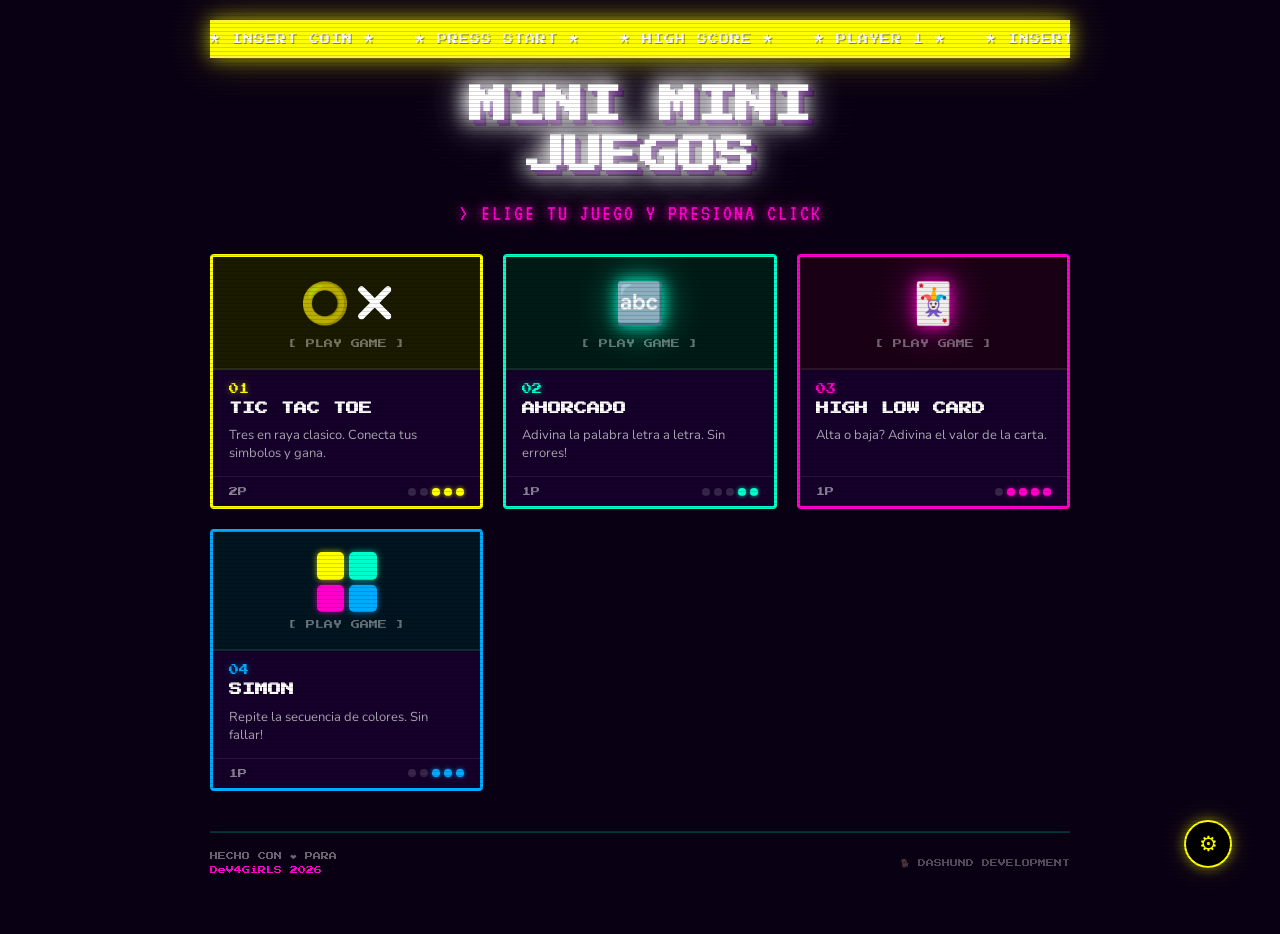
<file: app/index.html>
<!DOCTYPE html>
<html lang="es">

<head>
    <meta charset="UTF-8">
    <meta name="viewport" content="width=device-width, initial-scale=1.0">
    <title>Mini Mini Juegos</title>
    <link rel="preconnect" href="https://fonts.googleapis.com">
    <link rel="preconnect" href="https://fonts.gstatic.com" crossorigin>
    <link
        href="https://fonts.googleapis.com/css2?family=Press+Start+2P&family=VT323&family=Nunito:wght@400;600&display=swap"
        rel="stylesheet">
    <link rel="stylesheet" href="style.css">
    <link rel="stylesheet" href="settings.css">
</head>

<body>
    <!-- Efecto scanlines CRT de fondo -->
    <div class="scanlines" aria-hidden="true"></div>

    <!-- Contenedor principal -->
    <div class="main-container">

        <!-- Header -->
        <header class="site-header">

            <!-- Marquee de decoracion estilo arcade -->
            <div class="arcade-marquee" role="presentation">
                <div class="marquee-track" aria-hidden="true">
                    <span>★ INSERT COIN ★</span>
                    <span>★ PRESS START ★</span>
                    <span>★ HIGH SCORE ★</span>
                    <span>★ PLAYER 1 ★</span>
                    <span>★ INSERT COIN ★</span>
                    <span>★ PRESS START ★</span>
                    <span>★ HIGH SCORE ★</span>
                    <span>★ PLAYER 1 ★</span>
                </div>
            </div>

            <!-- Titulo principal -->
            <div class="title-wrapper">
                <div class="title-glow" aria-hidden="true">MINI MINI JUEGOS</div>
                <h1 class="site-title">MINI MINI<br>JUEGOS</h1>
            </div>

            <p class="site-subtitle">&gt; ELIGE TU JUEGO Y PRESIONA CLICK</p>

        </header>

        <!-- Grid de juegos -->
        <main>
            <div class="game-grid">

                <!-- Juego 1: Tic Tac Toe -->
                <div class="game-card game-card--c1" data-juego="tic-tac-toe">
                    <div class="card-screen">
                        <div class="card-emoji ttt-card-emoji" aria-hidden="true">
                            <span class="ttt-emoji-main">⭕</span>
                            <span class="ttt-emoji-sub">❌</span>
                        </div>
                        <div class="card-play-label" aria-hidden="true">[ PLAY GAME ]</div>
                    </div>
                    <div class="card-info">
                        <div class="card-number">01</div>
                        <h2 class="card-title">TIC TAC TOE</h2>
                        <p class="card-description">Tres en raya clasico. Conecta tus simbolos y gana.</p>
                    </div>
                    <div class="card-bottom">
                        <span class="card-credits">2P</span>
                        <span class="card-difficulty">
                            <span class="dot dot--off"></span>
                            <span class="dot dot--off"></span>
                            <span class="dot dot--c1"></span>
                            <span class="dot dot--c1"></span>
                            <span class="dot dot--c1"></span>
                        </span>
                    </div>
                </div>

                <!-- Juego 2: Hangman (Ahorcado) -->
                <div class="game-card game-card--c2" data-juego="ahorcado">
                    <div class="card-screen">
                        <div class="card-emoji card-emoji--c2" aria-hidden="true">🔤</div>
                        <div class="card-play-label" aria-hidden="true">[ PLAY GAME ]</div>
                    </div>
                    <div class="card-info">
                        <div class="card-number">02</div>
                        <h2 class="card-title">AHORCADO</h2>
                        <p class="card-description">Adivina la palabra letra a letra. Sin errores!</p>
                    </div>
                    <div class="card-bottom">
                        <span class="card-credits">1P</span>
                        <span class="card-difficulty">
                            <span class="dot dot--off"></span>
                            <span class="dot dot--off"></span>
                            <span class="dot dot--off"></span>
                            <span class="dot dot--c2"></span>
                            <span class="dot dot--c2"></span>
                        </span>
                    </div>
                </div>

                <!-- Juego 3: High Card Low Card -->
                <div class="game-card game-card--c3">
                    <div class="card-screen">
                        <div class="card-emoji card-emoji--c3" aria-hidden="true">🃏</div>
                        <div class="card-play-label" aria-hidden="true">[ PLAY GAME ]</div>
                    </div>
                    <div class="card-info">
                        <div class="card-number">03</div>
                        <h2 class="card-title">HIGH LOW CARD</h2>
                        <p class="card-description">Alta o baja? Adivina el valor de la carta.</p>
                    </div>
                    <div class="card-bottom">
                        <span class="card-credits">1P</span>
                        <span class="card-difficulty">
                            <span class="dot dot--off"></span>
                            <span class="dot dot--c3"></span>
                            <span class="dot dot--c3"></span>
                            <span class="dot dot--c3"></span>
                            <span class="dot dot--c3"></span>
                        </span>
                    </div>
                </div>

                <!-- Juego 4: Simon -->
                <div class="game-card game-card--c4" data-juego="simon">
                    <div class="card-screen">
                        <div class="simon-preview" aria-hidden="true">
                            <div class="simon-q simon-q--c1"></div>
                            <div class="simon-q simon-q--c2"></div>
                            <div class="simon-q simon-q--c3"></div>
                            <div class="simon-q simon-q--c4"></div>
                        </div>
                        <div class="card-play-label" aria-hidden="true">[ PLAY GAME ]</div>
                    </div>
                    <div class="card-info">
                        <div class="card-number">04</div>
                        <h2 class="card-title">SIMON</h2>
                        <p class="card-description">Repite la secuencia de colores. Sin fallar!</p>
                    </div>
                    <div class="card-bottom">
                        <span class="card-credits">1P</span>
                        <span class="card-difficulty">
                            <span class="dot dot--off"></span>
                            <span class="dot dot--off"></span>
                            <span class="dot dot--c4"></span>
                            <span class="dot dot--c4"></span>
                            <span class="dot dot--c4"></span>
                        </span>
                    </div>
                </div>

                <!-- Agregar más juegos aquí -->
                <!-- Ejemplo:
                <div class="game-card game-card--green">
                    <div class="card-screen">
                        <div class="card-emoji" aria-hidden="true">🎯</div>
                        <div class="card-play-label" aria-hidden="true">[ PLAY GAME ]</div>
                    </div>
                    <div class="card-info">
                        <div class="card-number">04</div>
                        <h2 class="card-title">NOMBRE JUEGO</h2>
                        <p class="card-description">Descripcion corta del juego nuevo.</p>
                    </div>
                    <div class="card-bottom">
                        <span class="card-credits">XP</span>
                        <span class="card-difficulty">⬛⬛⬛⬛⬜</span>
                    </div>
                </div>
                -->

            </div>
            <!-- Pantalla: Tic Tac Toe -->
            <!-- Pantalla: Simon -->
            <div id="pantalla-ahorcado" class="pantalla-juego" style="display: none;">
                <button class="btn-volver">&larr; VOLVER</button>
                <h2 class="juego-titulo juego-titulo--c2">AHORCADO</h2>
                <div class="ahorcado-layout">
                    <div class="ahorcado-stage" aria-hidden="true">
                        <div class="ahorcado-gallows ahorcado-gallows--base"></div>
                        <div class="ahorcado-gallows ahorcado-gallows--pole"></div>
                        <div class="ahorcado-gallows ahorcado-gallows--beam"></div>
                        <div class="ahorcado-gallows ahorcado-gallows--rope"></div>
                        <div class="ahorcado-figure-part ahorcado-figure-part--head"></div>
                        <div class="ahorcado-figure-part ahorcado-figure-part--body"></div>
                        <div class="ahorcado-figure-part ahorcado-figure-part--arm-left"></div>
                        <div class="ahorcado-figure-part ahorcado-figure-part--arm-right"></div>
                        <div class="ahorcado-figure-part ahorcado-figure-part--leg-left"></div>
                        <div class="ahorcado-figure-part ahorcado-figure-part--leg-right"></div>
                    </div>
                    <div class="ahorcado-panel">
                        <div class="ahorcado-hint">PISTA: <span id="ahorcado-pista">---</span></div>
                        <div class="ahorcado-progress">ERRORES: <span id="ahorcado-progress">0 / 6</span></div>
                        <div id="ahorcado-word" class="ahorcado-word" aria-label="Palabra oculta"></div>
                        <div class="ahorcado-wrong-wrap">
                            <span class="ahorcado-wrong-label">LETRAS FALLADAS</span>
                            <div id="ahorcado-wrong" class="ahorcado-wrong">NINGUNA</div>
                        </div>
                        <div id="ahorcado-mensaje" class="ahorcado-mensaje">PULSA UNA LETRA</div>
                        <div id="ahorcado-keyboard" class="ahorcado-keyboard"></div>
                        <button id="ahorcado-reiniciar" class="btn-reiniciar btn-reiniciar--c2">NUEVA PALABRA</button>
                    </div>
                </div>
            </div>

            <div id="pantalla-simon" class="pantalla-juego" style="display: none;">
                <button class="btn-volver">&larr; VOLVER</button>
                <h2 class="juego-titulo juego-titulo--c4">SIMON</h2>
                <div class="simon-nivel-wrap">
                    NIVEL: <span id="simon-nivel">0</span>
                </div>
                <div class="simon-tablero">
                    <button class="simon-boton simon-boton--c1" aria-label="Color 1"></button>
                    <button class="simon-boton simon-boton--c2" aria-label="Color 2"></button>
                    <button class="simon-boton simon-boton--c3" aria-label="Color 3"></button>
                    <button class="simon-boton simon-boton--c4" aria-label="Color 4"></button>
                </div>
                <div id="simon-mensaje" class="simon-mensaje"></div>
                <button id="simon-start" class="btn-reiniciar">START</button>
            </div>

            <div id="pantalla-tic-tac-toe" class="pantalla-juego" style="display: none;">
                <button class="btn-volver">&larr; VOLVER</button>
                <h2 class="juego-titulo juego-titulo--c1">TIC TAC TOE</h2>
                <div class="ttt-turno">TURNO: <span id="ttt-turno-texto">X</span></div>
                <div class="ttt-tablero">
                    <button class="ttt-celda" data-celda="0"></button>
                    <button class="ttt-celda" data-celda="1"></button>
                    <button class="ttt-celda" data-celda="2"></button>
                    <button class="ttt-celda" data-celda="3"></button>
                    <button class="ttt-celda" data-celda="4"></button>
                    <button class="ttt-celda" data-celda="5"></button>
                    <button class="ttt-celda" data-celda="6"></button>
                    <button class="ttt-celda" data-celda="7"></button>
                    <button class="ttt-celda" data-celda="8"></button>
                </div>
                <div id="ttt-mensaje" class="ttt-mensaje"></div>
                <button id="ttt-reiniciar" class="btn-reiniciar" style="display: none;">REINICIAR</button>
            </div>
        </main>

        <!-- Footer -->
        <footer class="site-footer">
            <div class="footer-score">
                <span class="score-label">HECHO CON ❤ PARA</span>
                <span class="score-value">DeV4GiRLS 2026</span>
            </div>
            <div class="footer-company">
                <span class="footer-company-icon" aria-hidden="true">🐕</span>
                <span class="footer-company-name">DASHUND DEVELOPMENT</span>
            </div>
        </footer>

    </div>

    <!-- Indicador de paleta (aparece al pulsar R) -->
    <div class="palette-indicator" id="palette-indicator" aria-live="polite">
        <div class="palette-indicator-hint">[R] CAMBIAR PALETA</div>
        <div class="palette-indicator-nombre" id="pi-nombre">ORIGINAL</div>
        <div class="palette-indicator-num" id="pi-num">1 / 10</div>
    </div>

    <!-- FAB Settings -->
    <button id="btn-settings" aria-label="Configuración">⚙</button>

    <!-- Modal Settings -->
    <div id="modal-settings" class="modal-overlay" hidden>
        <div class="modal-panel" role="dialog" aria-modal="true" aria-label="Configuración">
            <button id="modal-close" class="modal-close" aria-label="Cerrar">✕</button>
            <h2 class="modal-title">SETTINGS</h2>
            <div class="modal-section">
                <p class="modal-label">COLOR PALETTE</p>
                <div id="palette-picker" class="palette-picker"></div>
            </div>
        </div>
    </div>

    <script src="palettes.js"></script>
    <script src="tic-tac-toe.js"></script>
    <script src="ahorcado.js"></script>
    <script src="simon.js"></script>
    <script src="settings.js"></script>
    <script src="navigation.js"></script>
    <script src="app.js"></script>
</body>

</html>
</file>
<file: app/style.css>
/* ── Reset básico ─────────────────────────────────── */
*, *::before, *::after {
    box-sizing: border-box;
    margin: 0;
    padding: 0;
}

/* ── Variables CSS (Paleta activa) ────────────────── */
:root {
    /* Banner marquee */
    --banner-bg:      #ffff00;
    --banner-border:  #ffee44;
    --banner-glow-1:  rgba(255,255,0,0.6);
    --banner-glow-2:  rgba(255,255,0,0.3);

    /* Subtítulo */
    --sub-color:      #ff00cc;
    --sub-glow:       rgba(255,0,204,0.5);

    /* Tarjeta 1 — Tic Tac Toe */
    --c1:             #ffff00;
    --c1-rgb:         255, 255, 0;
    --c1-bg:          #1a1a00;
    --c1-light:       #ffff88;

    /* Tarjeta 2 — Ahorcado */
    --c2:             #00ffcc;
    --c2-rgb:         0, 255, 204;
    --c2-bg:          #001a15;
    --c2-light:       #88ffee;

    /* Tarjeta 3 — High Low Card */
    --c3:             #ff00cc;
    --c3-rgb:         255, 0, 204;
    --c3-bg:          #1a0015;
    --c3-light:       #ff88ee;

    /* Tarjeta 4 — Simon */
    --c4:             #00aaff;
    --c4-rgb:         0, 170, 255;
    --c4-bg:          #001520;
    --c4-light:       #88ccff;
}

/* ── Body ─────────────────────────────────────────── */
body {
    background-color: #0a0014;
    color: #ffffff;
    font-family: 'Nunito', Arial, sans-serif;
    min-height: 100vh;
    overflow-x: hidden;
}

/* ── Efecto scanlines CRT ─────────────────────────── */
.scanlines {
    position: fixed;
    top: 0; left: 0;
    width: 100%; height: 100%;
    background: repeating-linear-gradient(
        to bottom,
        transparent 0px,
        transparent 3px,
        rgba(0, 0, 0, 0.15) 3px,
        rgba(0, 0, 0, 0.15) 4px
    );
    pointer-events: none;
    z-index: 999;
}

/* ── Contenedor principal ─────────────────────────── */
.main-container {
    max-width: 900px;
    margin: 0 auto;
    padding: 0 20px 40px;
}

/* ── Header ───────────────────────────────────────── */
.site-header {
    text-align: center;
    padding: 20px 0 30px;
}

/* ── Marquee arcade ───────────────────────────────── */
.arcade-marquee {
    background-color: var(--banner-bg);
    overflow: hidden;
    padding: 6px 0;
    margin-bottom: 24px;
    border-top: 2px solid var(--banner-border);
    border-bottom: 2px solid var(--banner-border);
    box-shadow: 0 0 18px var(--banner-glow-1), 0 0 40px var(--banner-glow-2);
    transition: background-color 0.4s, border-color 0.4s, box-shadow 0.4s;
}

.marquee-track {
    display: inline-flex;
    gap: 40px;
    animation: marquee 18s linear infinite;
    white-space: nowrap;
}

.marquee-track span {
    font-family: 'Press Start 2P', monospace;
    font-size: 10px;
    color: #ffffff;
    letter-spacing: 1px;
    text-shadow: 1px 1px 0 rgba(0, 0, 0, 0.4);
}

@keyframes marquee {
    from { transform: translateX(0); }
    to   { transform: translateX(-50%); }
}

/* ── Título principal ─────────────────────────────── */
.title-wrapper {
    position: relative;
    display: inline-block;
    margin-bottom: 12px;
}

.title-glow {
    position: absolute;
    top: 0; left: 0; right: 0;
    font-family: 'Press Start 2P', monospace;
    font-size: 2.4rem;
    color: transparent;
    text-shadow: 0 0 20px #ffffff, 0 0 40px rgba(255, 255, 255, 0.6), 0 0 60px rgba(255, 255, 255, 0.3);
    pointer-events: none;
    user-select: none;
    line-height: 1.3;
}

.site-title {
    font-family: 'Press Start 2P', monospace;
    font-size: 2.4rem;
    line-height: 1.3;
    color: #ffffff;
    text-shadow:
        4px 4px 0 #440066,
        6px 6px 0 #220033,
        0 0 20px rgba(255, 255, 255, 0.8),
        0 0 40px rgba(255, 255, 255, 0.4);
}

.site-subtitle {
    font-family: 'VT323', monospace;
    font-size: 1.4rem;
    color: var(--sub-color);
    letter-spacing: 2px;
    margin-top: 8px;
    text-shadow: 0 0 8px var(--sub-color), 0 0 18px var(--sub-glow);
    transition: color 0.4s, text-shadow 0.4s;
}

/* ── Grid de juegos ───────────────────────────────── */
.game-grid {
    display: grid;
    grid-template-columns: repeat(auto-fill, minmax(240px, 1fr));
    gap: 20px;
}

/* ── Tarjeta de juego (base) ──────────────────────── */
.game-card {
    background-color: #15002a;
    border: 3px solid #440066;
    border-radius: 4px;
    cursor: pointer;
    transition: transform 0.1s, box-shadow 0.1s, border-color 0.4s;
    overflow: hidden;
    display: flex;
    flex-direction: column;
}

.game-card:hover {
    transform: translateY(-4px);
    box-shadow: 0 8px 24px rgba(0, 0, 0, 0.6);
}

.game-card .card-number { transition: text-shadow 0.2s, color 0.4s; }
.game-card .card-title  { transition: text-shadow 0.2s; }

.game-card:active { transform: translateY(0); }

/* ── Variante Tarjeta 1 ───────────────────────────── */
.game-card--c1 { border-color: var(--c1); }
.game-card--c1 .card-screen { background-color: var(--c1-bg); transition: background-color 0.4s; }
.game-card--c1 .card-number { color: var(--c1); text-shadow: 0 0 6px rgba(var(--c1-rgb), 0.5); }

.game-card--c1:hover {
    box-shadow: 0 8px 24px rgba(var(--c1-rgb), 0.4), 0 0 50px rgba(var(--c1-rgb), 0.2);
    border-color: var(--c1-light);
}
.game-card--c1:hover .card-number { text-shadow: 0 0 10px var(--c1), 0 0 20px var(--c1); }
.game-card--c1:hover .card-title  { text-shadow: 0 0 8px rgba(var(--c1-rgb), 0.5); }

/* ── Variante Tarjeta 2 ───────────────────────────── */
.game-card--c2 { border-color: var(--c2); }
.game-card--c2 .card-screen { background-color: var(--c2-bg); transition: background-color 0.4s; }
.game-card--c2 .card-number { color: var(--c2); text-shadow: 0 0 6px rgba(var(--c2-rgb), 0.5); }

.game-card--c2:hover {
    box-shadow: 0 8px 24px rgba(var(--c2-rgb), 0.4), 0 0 50px rgba(var(--c2-rgb), 0.2);
    border-color: var(--c2-light);
}
.game-card--c2:hover .card-number { text-shadow: 0 0 10px var(--c2), 0 0 20px var(--c2); }
.game-card--c2:hover .card-title  { text-shadow: 0 0 8px rgba(var(--c2-rgb), 0.5); }

/* ── Variante Tarjeta 3 ───────────────────────────── */
.game-card--c3 { border-color: var(--c3); }
.game-card--c3 .card-screen { background-color: var(--c3-bg); transition: background-color 0.4s; }
.game-card--c3 .card-number { color: var(--c3); text-shadow: 0 0 6px rgba(var(--c3-rgb), 0.5); }

.game-card--c3:hover {
    box-shadow: 0 8px 24px rgba(var(--c3-rgb), 0.4), 0 0 50px rgba(var(--c3-rgb), 0.2);
    border-color: var(--c3-light);
}
.game-card--c3:hover .card-number { text-shadow: 0 0 10px var(--c3), 0 0 20px var(--c3); }
.game-card--c3:hover .card-title  { text-shadow: 0 0 8px rgba(var(--c3-rgb), 0.5); }

/* ── Variante Tarjeta 4 ───────────────────────────── */
.game-card--c4 { border-color: var(--c4); }
.game-card--c4 .card-screen { background-color: var(--c4-bg); transition: background-color 0.4s; }
.game-card--c4 .card-number { color: var(--c4); text-shadow: 0 0 6px rgba(var(--c4-rgb), 0.5); }

.game-card--c4:hover {
    box-shadow: 0 8px 24px rgba(var(--c4-rgb), 0.4), 0 0 50px rgba(var(--c4-rgb), 0.2);
    border-color: var(--c4-light);
}
.game-card--c4:hover .card-number { text-shadow: 0 0 10px var(--c4), 0 0 20px var(--c4); }
.game-card--c4:hover .card-title  { text-shadow: 0 0 8px rgba(var(--c4-rgb), 0.5); }
.game-card--c4:hover .card-play-label {
    color: var(--c4);
    text-shadow: 0 0 8px var(--c4), 0 0 18px var(--c4), 0 0 30px rgba(var(--c4-rgb), 0.5);
    letter-spacing: 2px;
}

/* ── Pantalla de la tarjeta ───────────────────────── */
.card-screen {
    padding: 20px;
    text-align: center;
    border-bottom: 2px solid rgba(255,255,255,0.08);
}

.card-emoji {
    font-size: 2.5rem;
    display: block;
    margin-bottom: 8px;
}

/* ── Preview Simon (4 cuadrantes) ─────────────────── */
.simon-preview {
    display: grid;
    grid-template-columns: 1fr 1fr;
    grid-template-rows: 1fr 1fr;
    gap: 5px;
    width: 60px;
    height: 60px;
    margin: 0 auto 8px;
}

.simon-q {
    border-radius: 5px;
    transition: background-color 0.4s, box-shadow 0.4s;
}

.simon-q--c1 { background-color: var(--c1); box-shadow: 0 0 6px rgba(var(--c1-rgb), 0.7); }
.simon-q--c2 { background-color: var(--c2); box-shadow: 0 0 6px rgba(var(--c2-rgb), 0.7); }
.simon-q--c3 { background-color: var(--c3); box-shadow: 0 0 6px rgba(var(--c3-rgb), 0.7); }
.simon-q--c4 { background-color: var(--c4); box-shadow: 0 0 6px rgba(var(--c4-rgb), 0.7); }

/* ── Emoji doble Tic Tac Toe ──────────────────────── */
.ttt-card-emoji {
    display: flex;
    align-items: center;
    justify-content: center;
    gap: 6px;
}

.ttt-emoji-main {
    font-size: 2.5rem;
    /* filter se actualiza via JS según la paleta activa */
    filter: sepia(1) saturate(8) hue-rotate(30deg) brightness(1.1);
    transition: filter 0.4s;
}

.ttt-emoji-sub {
    font-size: 1.875rem;
    filter: brightness(0) invert(1);
}

/* Emojis teñidos con el color de su tarjeta vía drop-shadow */
.card-emoji--c2 {
    filter: drop-shadow(0 0 8px var(--c2)) drop-shadow(0 0 18px rgba(var(--c2-rgb), 0.5));
    transition: filter 0.4s;
}
.card-emoji--c3 {
    filter: drop-shadow(0 0 8px var(--c3)) drop-shadow(0 0 18px rgba(var(--c3-rgb), 0.5));
    transition: filter 0.4s;
}

/* ── [PLAY GAME] label ────────────────────────────── */
.card-play-label {
    font-family: 'Press Start 2P', monospace;
    font-size: 9px;
    color: rgba(255,255,255,0.4);
    transition: color 0.2s, text-shadow 0.2s, letter-spacing 0.2s;
}

.game-card--c1:hover .card-play-label {
    color: var(--c1);
    text-shadow: 0 0 8px var(--c1), 0 0 18px var(--c1), 0 0 30px rgba(var(--c1-rgb), 0.5);
    letter-spacing: 2px;
}
.game-card--c2:hover .card-play-label {
    color: var(--c2);
    text-shadow: 0 0 8px var(--c2), 0 0 18px var(--c2), 0 0 30px rgba(var(--c2-rgb), 0.5);
    letter-spacing: 2px;
}
.game-card--c3:hover .card-play-label {
    color: var(--c3);
    text-shadow: 0 0 8px var(--c3), 0 0 18px var(--c3), 0 0 30px rgba(var(--c3-rgb), 0.5);
    letter-spacing: 2px;
}

/* ── Info de la tarjeta ───────────────────────────── */
.card-info {
    padding: 14px 16px;
    flex: 1;
}

.card-number {
    font-family: 'Press Start 2P', monospace;
    font-size: 10px;
    margin-bottom: 6px;
}

.card-title {
    font-family: 'Press Start 2P', monospace;
    font-size: 13px;
    margin-bottom: 8px;
    line-height: 1.4;
}

.card-description {
    font-size: 13px;
    color: rgba(255,255,255,0.65);
    line-height: 1.4;
}

/* ── Parte inferior de la tarjeta ─────────────────── */
.card-bottom {
    padding: 10px 16px;
    border-top: 1px solid rgba(255,255,255,0.08);
    display: flex;
    justify-content: space-between;
    align-items: center;
}

.card-credits {
    font-family: 'Press Start 2P', monospace;
    font-size: 9px;
    color: rgba(255,255,255,0.5);
}

.card-difficulty {
    display: flex;
    align-items: center;
    gap: 4px;
}

/* ── Puntos de dificultad ─────────────────────────── */
.dot {
    display: inline-block;
    width: 8px;
    height: 8px;
    border-radius: 50%;
}

.dot--off { background-color: rgba(255,255,255,0.15); }
.dot--c1  { background-color: var(--c1); box-shadow: 0 0 4px rgba(var(--c1-rgb), 0.8); transition: background-color 0.4s, box-shadow 0.4s; }
.dot--c2  { background-color: var(--c2); box-shadow: 0 0 4px rgba(var(--c2-rgb), 0.8); transition: background-color 0.4s, box-shadow 0.4s; }
.dot--c3  { background-color: var(--c3); box-shadow: 0 0 4px rgba(var(--c3-rgb), 0.8); transition: background-color 0.4s, box-shadow 0.4s; }
.dot--c4  { background-color: var(--c4); box-shadow: 0 0 4px rgba(var(--c4-rgb), 0.8); transition: background-color 0.4s, box-shadow 0.4s; }

/* ── Footer ───────────────────────────────────────── */
.site-footer {
    margin-top: 40px;
    padding: 16px 0;
    border-top: 2px solid rgba(0,255,204,0.2);
    display: flex;
    justify-content: space-between;
    align-items: center;
    flex-wrap: wrap;
    gap: 10px;
}

.footer-score {
    font-family: 'Press Start 2P', monospace;
    font-size: 8px;
    line-height: 1.8;
}

.score-label { color: rgba(255,255,255,0.4); }
.score-value { color: #ff00cc; display: block; }

.footer-company {
    font-family: 'Press Start 2P', monospace;
    font-size: 8px;
    color: rgba(255,255,255,0.3);
    display: flex;
    align-items: center;
    gap: 8px;
}

/* ── Pantalla de juego ────────────────────────────── */
.pantalla-juego {
    padding: 20px 0;
}

.btn-volver {
    font-family: 'Press Start 2P', monospace;
    font-size: 10px;
    background: transparent;
    color: rgba(255,255,255,0.6);
    border: 2px solid rgba(255,255,255,0.2);
    padding: 10px 16px;
    cursor: pointer;
    margin-bottom: 24px;
    transition: color 0.1s, border-color 0.1s;
}

.btn-volver:hover {
    color: #00ffcc;
    border-color: #00ffcc;
    text-shadow: 0 0 8px #00ffcc, 0 0 16px rgba(0,255,204,0.4);
    box-shadow: 0 0 12px rgba(0, 255, 204, 0.3);
}

.juego-titulo {
    font-family: 'Press Start 2P', monospace;
    font-size: 1.4rem;
    text-align: center;
    margin-bottom: 20px;
}

.juego-titulo--c1 {
    color: var(--c1);
    text-shadow: 3px 3px 0 #888800, 0 0 16px var(--c1), 0 0 32px rgba(var(--c1-rgb), 0.4);
    transition: color 0.4s, text-shadow 0.4s;
}

.juego-titulo--c2 {
    color: var(--c2);
    text-shadow: 3px 3px 0 #004433, 0 0 16px var(--c2), 0 0 32px rgba(var(--c2-rgb), 0.4);
    transition: color 0.4s, text-shadow 0.4s;
}

/* ── Tic Tac Toe ──────────────────────────────────── */
.ttt-turno {
    font-family: 'Press Start 2P', monospace;
    font-size: 11px;
    text-align: center;
    margin-bottom: 20px;
    color: rgba(255,255,255,0.9);
    text-shadow: 0 0 8px rgba(255,255,255,0.4);
}

.ttt-tablero {
    display: grid;
    grid-template-columns: repeat(3, 90px);
    grid-template-rows: repeat(3, 90px);
    gap: 6px;
    margin: 0 auto 20px;
    width: fit-content;
}

.ttt-celda {
    width: 90px;
    height: 90px;
    background-color: #15002a;
    border: 3px solid var(--c1);
    color: var(--c1);
    font-family: 'Press Start 2P', monospace;
    font-size: 2rem;
    cursor: pointer;
    transition: background-color 0.1s, border-color 0.4s, color 0.4s;
}

.ttt-celda:hover:not(:disabled) {
    background-color: #220044;
    box-shadow: inset 0 0 18px rgba(var(--c1-rgb), 0.2), 0 0 12px rgba(var(--c1-rgb), 0.3);
}

.ttt-celda:disabled { cursor: default; }

.ttt-celda--x { color: var(--c1); }
.ttt-celda--o { color: var(--c3); }

.ttt-mensaje {
    font-family: 'Press Start 2P', monospace;
    font-size: 13px;
    text-align: center;
    min-height: 24px;
    color: var(--c2);
    margin-bottom: 16px;
    text-shadow: 0 0 10px var(--c2), 0 0 24px rgba(var(--c2-rgb), 0.5);
    transition: color 0.4s, text-shadow 0.4s;
}

.btn-reiniciar {
    display: block;
    margin: 0 auto;
    font-family: 'Press Start 2P', monospace;
    font-size: 10px;
    background-color: var(--c3);
    color: #ffffff;
    border: none;
    padding: 12px 24px;
    cursor: pointer;
    transition: background-color 0.15s, box-shadow 0.15s, background-color 0.4s;
    box-shadow: 0 0 12px rgba(var(--c3-rgb), 0.5), 0 0 24px rgba(var(--c3-rgb), 0.3);
    text-shadow: 0 0 6px rgba(255,255,255,0.5);
}

.btn-reiniciar:hover {
    filter: brightness(0.85);
    box-shadow: 0 0 20px rgba(var(--c3-rgb), 0.8), 0 0 40px rgba(var(--c3-rgb), 0.4);
}

.btn-reiniciar--c2 {
    background-color: var(--c2);
    box-shadow: 0 0 12px rgba(var(--c2-rgb), 0.5), 0 0 24px rgba(var(--c2-rgb), 0.3);
}

.btn-reiniciar--c2:hover {
    box-shadow: 0 0 20px rgba(var(--c2-rgb), 0.8), 0 0 40px rgba(var(--c2-rgb), 0.4);
}

/* ── Ahorcado ─────────────────────────────────────── */
.ahorcado-layout {
    display: grid;
    grid-template-columns: 260px 1fr;
    gap: 24px;
    align-items: start;
}

.ahorcado-stage {
    position: relative;
    width: 260px;
    height: 340px;
    margin: 0 auto;
    background: linear-gradient(180deg, rgba(0, 255, 204, 0.06), rgba(0, 0, 0, 0));
    border: 1px solid rgba(var(--c2-rgb), 0.15);
    box-shadow: inset 0 0 24px rgba(var(--c2-rgb), 0.08), 0 0 24px rgba(var(--c2-rgb), 0.12);
}

.ahorcado-gallows,
.ahorcado-figure-part {
    position: absolute;
    background: var(--c2);
    box-shadow: 0 0 10px rgba(var(--c2-rgb), 0.45);
    transition: opacity 0.15s, background-color 0.4s, box-shadow 0.4s;
}

.ahorcado-gallows--base {
    width: 130px;
    height: 6px;
    left: 40px;
    bottom: 26px;
}

.ahorcado-gallows--pole {
    width: 6px;
    height: 260px;
    left: 72px;
    bottom: 26px;
}

.ahorcado-gallows--beam {
    width: 120px;
    height: 6px;
    left: 72px;
    top: 36px;
}

.ahorcado-gallows--rope {
    width: 4px;
    height: 40px;
    left: 188px;
    top: 42px;
}

.ahorcado-figure-part {
    background: transparent;
    box-shadow: none;
    visibility: hidden;
}

.ahorcado-figure-part--head {
    width: 42px;
    height: 42px;
    border: 5px solid var(--c2);
    border-radius: 50%;
    left: 168px;
    top: 82px;
}

.ahorcado-figure-part--body {
    width: 6px;
    height: 74px;
    left: 186px;
    top: 114px;
    background: var(--c2);
}

.ahorcado-figure-part--arm-left {
    width: 56px;
    height: 6px;
    left: 136px;
    top: 136px;
    transform: rotate(32deg);
    transform-origin: right center;
    background: var(--c2);
}

.ahorcado-figure-part--arm-right {
    width: 56px;
    height: 6px;
    left: 188px;
    top: 136px;
    transform: rotate(-32deg);
    transform-origin: left center;
    background: var(--c2);
}

.ahorcado-figure-part--leg-left {
    width: 56px;
    height: 6px;
    left: 138px;
    top: 186px;
    transform: rotate(-38deg);
    transform-origin: right center;
    background: var(--c2);
}

.ahorcado-figure-part--leg-right {
    width: 56px;
    height: 6px;
    left: 188px;
    top: 186px;
    transform: rotate(38deg);
    transform-origin: left center;
    background: var(--c2);
}

.ahorcado-panel {
    display: flex;
    flex-direction: column;
    gap: 14px;
}

.ahorcado-hint,
.ahorcado-progress,
.ahorcado-wrong-label {
    font-family: 'Press Start 2P', monospace;
    font-size: 9px;
    line-height: 1.5;
}

.ahorcado-hint,
.ahorcado-progress {
    color: rgba(255, 255, 255, 0.88);
}

.ahorcado-hint span,
.ahorcado-progress span {
    color: var(--c2);
    text-shadow: 0 0 8px var(--c2);
}

.ahorcado-word {
    display: flex;
    flex-wrap: wrap;
    gap: 8px;
    padding: 6px 0;
}

.ahorcado-letter {
    min-width: 30px;
    height: 42px;
    display: inline-flex;
    align-items: flex-end;
    justify-content: center;
    font-family: 'Press Start 2P', monospace;
    font-size: 18px;
    color: var(--c2);
    border-bottom: 3px solid rgba(var(--c2-rgb), 0.35);
    text-shadow: 0 0 10px rgba(var(--c2-rgb), 0.35);
}

.ahorcado-letter--space {
    min-width: 18px;
    border-bottom: none;
}

.ahorcado-letter--revealed {
    border-bottom-color: var(--c2);
}

.ahorcado-letter--win {
    color: var(--c1);
    border-bottom-color: var(--c1);
    text-shadow: 0 0 10px rgba(var(--c1-rgb), 0.45);
}

.ahorcado-letter--lose {
    color: var(--c3);
    border-bottom-color: var(--c3);
    text-shadow: 0 0 10px rgba(var(--c3-rgb), 0.45);
}

.ahorcado-wrong-wrap {
    display: flex;
    flex-direction: column;
    gap: 6px;
}

.ahorcado-wrong-label {
    color: rgba(255, 255, 255, 0.45);
}

.ahorcado-wrong {
    min-height: 24px;
    font-family: 'Press Start 2P', monospace;
    font-size: 9px;
    color: var(--c3);
    text-shadow: 0 0 8px rgba(var(--c3-rgb), 0.45);
    line-height: 1.7;
}

.ahorcado-mensaje {
    min-height: 24px;
    font-family: 'Press Start 2P', monospace;
    font-size: 10px;
    color: var(--c2);
    text-shadow: 0 0 10px rgba(var(--c2-rgb), 0.45);
}

.ahorcado-keyboard {
    display: grid;
    grid-template-columns: repeat(7, minmax(0, 1fr));
    gap: 8px;
}

.ahorcado-key {
    font-family: 'Press Start 2P', monospace;
    font-size: 10px;
    padding: 12px 0;
    border: 2px solid rgba(var(--c2-rgb), 0.2);
    background: rgba(0, 0, 0, 0.35);
    color: rgba(255, 255, 255, 0.82);
    cursor: pointer;
    transition: transform 0.08s, border-color 0.12s, background-color 0.12s, color 0.12s, box-shadow 0.12s;
}

.ahorcado-key:hover:not(:disabled) {
    transform: translateY(-2px);
    border-color: rgba(var(--c2-rgb), 0.55);
    box-shadow: 0 0 12px rgba(var(--c2-rgb), 0.25);
}

.ahorcado-key:disabled {
    cursor: default;
    opacity: 0.55;
}

.ahorcado-key--correct {
    background: rgba(var(--c2-rgb), 0.22);
    color: var(--c2);
    border-color: rgba(var(--c2-rgb), 0.55);
    box-shadow: 0 0 12px rgba(var(--c2-rgb), 0.25);
}

.ahorcado-key--wrong {
    background: rgba(var(--c3-rgb), 0.18);
    color: var(--c3);
    border-color: rgba(var(--c3-rgb), 0.55);
    box-shadow: 0 0 12px rgba(var(--c3-rgb), 0.2);
}

/* ── Juego Simon ──────────────────────────────────── */
.simon-nivel-wrap {
    font-family: 'Press Start 2P', monospace;
    font-size: 11px;
    text-align: center;
    margin-bottom: 24px;
    color: rgba(255, 255, 255, 0.9);
}

#simon-nivel {
    color: var(--c4);
    text-shadow: 0 0 8px var(--c4);
    transition: color 0.4s, text-shadow 0.4s;
}

.simon-tablero {
    display: grid;
    grid-template-columns: 1fr 1fr;
    gap: 10px;
    width: 280px;
    margin: 0 auto 24px;
}

.simon-boton {
    height: 120px;
    border: none;
    border-radius: 8px;
    cursor: pointer;
    opacity: 0.45;
    transition: opacity 0.15s, box-shadow 0.15s, transform 0.08s, background-color 0.4s;
}

.simon-boton:hover { opacity: 0.65; }
.simon-boton:active { transform: scale(0.96); }

.simon-boton--c1 { background-color: var(--c1); }
.simon-boton--c2 { background-color: var(--c2); }
.simon-boton--c3 { background-color: var(--c3); }
.simon-boton--c4 { background-color: var(--c4); }

.simon-boton--c1.simon-boton--activo {
    opacity: 1;
    box-shadow: 0 0 30px rgba(var(--c1-rgb), 0.9), 0 0 60px rgba(var(--c1-rgb), 0.5);
}
.simon-boton--c2.simon-boton--activo {
    opacity: 1;
    box-shadow: 0 0 30px rgba(var(--c2-rgb), 0.9), 0 0 60px rgba(var(--c2-rgb), 0.5);
}
.simon-boton--c3.simon-boton--activo {
    opacity: 1;
    box-shadow: 0 0 30px rgba(var(--c3-rgb), 0.9), 0 0 60px rgba(var(--c3-rgb), 0.5);
}
.simon-boton--c4.simon-boton--activo {
    opacity: 1;
    box-shadow: 0 0 30px rgba(var(--c4-rgb), 0.9), 0 0 60px rgba(var(--c4-rgb), 0.5);
}

.simon-mensaje {
    font-family: 'Press Start 2P', monospace;
    font-size: 11px;
    text-align: center;
    min-height: 24px;
    color: var(--c4);
    margin-bottom: 20px;
    text-shadow: 0 0 10px var(--c4), 0 0 24px rgba(var(--c4-rgb), 0.5);
    transition: color 0.4s, text-shadow 0.4s;
}

.simon-mensaje--error {
    color: var(--c3);
    text-shadow: 0 0 10px var(--c3), 0 0 24px rgba(var(--c3-rgb), 0.5);
}

.juego-titulo--c4 {
    color: var(--c4);
    text-shadow: 3px 3px 0 #004488, 0 0 16px var(--c4), 0 0 32px rgba(var(--c4-rgb), 0.4);
    transition: color 0.4s, text-shadow 0.4s;
}

/* ── Indicador de paleta (tecla R) ────────────────── */
.palette-indicator {
    position: fixed;
    bottom: 5rem;
    right: 24px;
    background: rgba(0, 0, 0, 0.92);
    border: 2px solid var(--c1);
    box-shadow: 0 0 16px rgba(var(--c1-rgb), 0.5), 0 0 40px rgba(var(--c1-rgb), 0.2);
    padding: 12px 18px;
    font-family: 'Press Start 2P', monospace;
    text-align: center;
    z-index: 1000;
    pointer-events: none;
    opacity: 0;
    transform: translateY(16px);
    transition: opacity 0.25s, transform 0.25s, border-color 0.4s, box-shadow 0.4s;
    min-width: 160px;
}

.palette-indicator.visible {
    opacity: 1;
    transform: translateY(0);
}

.palette-indicator-hint {
    font-size: 7px;
    color: rgba(255,255,255,0.4);
    margin-bottom: 6px;
    letter-spacing: 1px;
}

.palette-indicator-nombre {
    font-size: 10px;
    color: var(--c1);
    text-shadow: 0 0 8px var(--c1);
    margin-bottom: 4px;
    transition: color 0.4s, text-shadow 0.4s;
}

.palette-indicator-num {
    font-size: 7px;
    color: rgba(255,255,255,0.3);
    letter-spacing: 1px;
}

/* ── Responsive móvil ─────────────────────────────── */
@media (max-width: 720px) {
    .main-container {
        padding: 0 12px 28px;
    }

    .site-header {
        padding: 14px 0 20px;
    }

    .title-glow,
    .site-title {
        font-size: clamp(1.55rem, 8vw, 2.1rem);
    }

    .site-subtitle {
        font-size: 1.05rem;
        letter-spacing: 1px;
    }

    .game-grid {
        grid-template-columns: 1fr;
        gap: 14px;
    }

    .game-card {
        width: 100%;
    }

    .card-screen {
        padding: 16px;
    }

    .card-emoji {
        font-size: 2rem;
    }

    .card-play-label {
        font-size: 8px;
    }

    .site-footer {
        margin-top: 28px;
    }

    .pantalla-juego {
        padding: 12px 0 8px;
    }

    .btn-volver {
        margin-bottom: 16px;
        padding: 8px 12px;
        font-size: 8px;
    }

    .juego-titulo {
        font-size: 1rem;
        margin-bottom: 14px;
    }

    .btn-reiniciar {
        padding: 10px 18px;
        font-size: 8px;
    }

    .ttt-turno,
    .simon-nivel-wrap,
    .ahorcado-hint,
    .ahorcado-progress,
    .ahorcado-wrong-label {
        font-size: 8px;
    }

    .ttt-tablero {
        grid-template-columns: repeat(3, minmax(0, 1fr));
        gap: 4px;
        width: min(92vw, 246px);
        max-width: 100%;
    }

    .ttt-celda {
        width: auto;
        height: clamp(66px, 21vw, 82px);
        font-size: 1.45rem;
    }

    .ttt-mensaje {
        font-size: 10px;
        min-height: 20px;
    }

    .simon-tablero {
        width: min(92vw, 260px);
        gap: 8px;
    }

    .simon-boton {
        height: clamp(84px, 28vw, 112px);
        border-radius: 10px;
    }

    .simon-mensaje {
        font-size: 9px;
        min-height: 20px;
    }

    .ahorcado-layout {
        grid-template-columns: 1fr;
        gap: 16px;
    }

    .ahorcado-stage {
        width: min(92vw, 260px);
        height: clamp(250px, 82vw, 320px);
    }

    .ahorcado-panel {
        gap: 12px;
    }

    .ahorcado-word {
        gap: 6px;
    }

    .ahorcado-letter {
        min-width: 24px;
        height: 34px;
        font-size: 14px;
    }

    .ahorcado-letter--space {
        min-width: 14px;
    }

    .ahorcado-mensaje,
    .ahorcado-wrong {
        font-size: 8px;
    }

    .ahorcado-keyboard {
        grid-template-columns: repeat(5, minmax(0, 1fr));
        gap: 6px;
    }

    .ahorcado-key {
        padding: 9px 0;
        font-size: 8px;
    }

    #btn-settings {
        right: 1rem;
        bottom: 1rem;
        width: 44px;
        height: 44px;
    }

    .palette-indicator {
        right: 12px;
        bottom: 4.2rem;
        min-width: 140px;
        padding: 10px 14px;
    }
}
</file>
<file: app/settings.css>
/* ── FAB Settings ─────────────────────────────────── */
#btn-settings {
    position: fixed;
    bottom: 2rem;
    right: 3rem;
    width: 48px;
    height: 48px;
    border-radius: 50%;
    background: rgba(0, 0, 0, 0.85);
    border: 2px solid var(--c1);
    color: var(--c1);
    font-size: 1.3rem;
    cursor: pointer;
    z-index: 100;
    display: flex;
    align-items: center;
    justify-content: center;
    box-shadow: 0 0 12px rgba(var(--c1-rgb), 0.4), 0 0 24px rgba(var(--c1-rgb), 0.2);
    transition: border-color 0.4s, color 0.4s, box-shadow 0.4s, transform 0.1s;
}

#btn-settings:hover {
    transform: scale(1.1);
    box-shadow: 0 0 20px rgba(var(--c1-rgb), 0.7), 0 0 40px rgba(var(--c1-rgb), 0.4);
}

#btn-settings:active {
    transform: scale(0.95);
}

/* ── Modal overlay ────────────────────────────────── */
.modal-overlay {
    position: fixed;
    inset: 0;
    background: rgba(0, 0, 0, 0.8);
    display: flex;
    align-items: center;
    justify-content: center;
    z-index: 1001;
    animation: modalFadeIn 0.15s ease;
}

.modal-overlay[hidden] {
    display: none;
}

@keyframes modalFadeIn {
    from { opacity: 0; }
    to   { opacity: 1; }
}

/* ── Modal panel ──────────────────────────────────── */
.modal-panel {
    background: #0a0014;
    border: 2px solid var(--c1);
    box-shadow: 0 0 30px rgba(var(--c1-rgb), 0.3), 0 0 60px rgba(var(--c1-rgb), 0.1);
    padding: 2rem;
    min-width: 280px;
    max-width: min(90vw, 420px);
    position: relative;
    animation: modalSlideIn 0.2s ease;
    transition: border-color 0.4s, box-shadow 0.4s;
}

@keyframes modalSlideIn {
    from { transform: scale(0.92); opacity: 0; }
    to   { transform: scale(1);    opacity: 1; }
}

.modal-close {
    position: absolute;
    top: 12px;
    right: 14px;
    background: transparent;
    border: none;
    color: rgba(255, 255, 255, 0.5);
    font-family: 'Press Start 2P', monospace;
    font-size: 10px;
    cursor: pointer;
    padding: 4px 6px;
    transition: color 0.1s;
}

.modal-close:hover {
    color: var(--c1);
    text-shadow: 0 0 8px var(--c1);
}

.modal-title {
    font-family: 'Press Start 2P', monospace;
    font-size: 14px;
    color: var(--c1);
    text-shadow: 0 0 12px var(--c1), 0 0 24px rgba(var(--c1-rgb), 0.4);
    margin-bottom: 1.5rem;
    transition: color 0.4s, text-shadow 0.4s;
}

.modal-section {
    margin-bottom: 1rem;
}

.modal-label {
    font-family: 'Press Start 2P', monospace;
    font-size: 8px;
    color: rgba(255, 255, 255, 0.4);
    margin-bottom: 12px;
    letter-spacing: 1px;
}

/* ── Palette picker swatches ──────────────────────── */
.palette-picker {
    display: flex;
    flex-wrap: wrap;
    gap: 10px;
}

.palette-swatch {
    width: 28px;
    height: 28px;
    border-radius: 50%;
    border: 2px solid rgba(255, 255, 255, 0.15);
    cursor: pointer;
    transition: transform 0.1s, border-color 0.1s, box-shadow 0.1s;
}

.palette-swatch:hover {
    transform: scale(1.2);
    border-color: rgba(255, 255, 255, 0.6);
}

.palette-swatch.activo {
    border-color: #ffffff;
    box-shadow: 0 0 8px rgba(255, 255, 255, 0.8), 0 0 16px rgba(255, 255, 255, 0.4);
    transform: scale(1.15);
}
</file>
